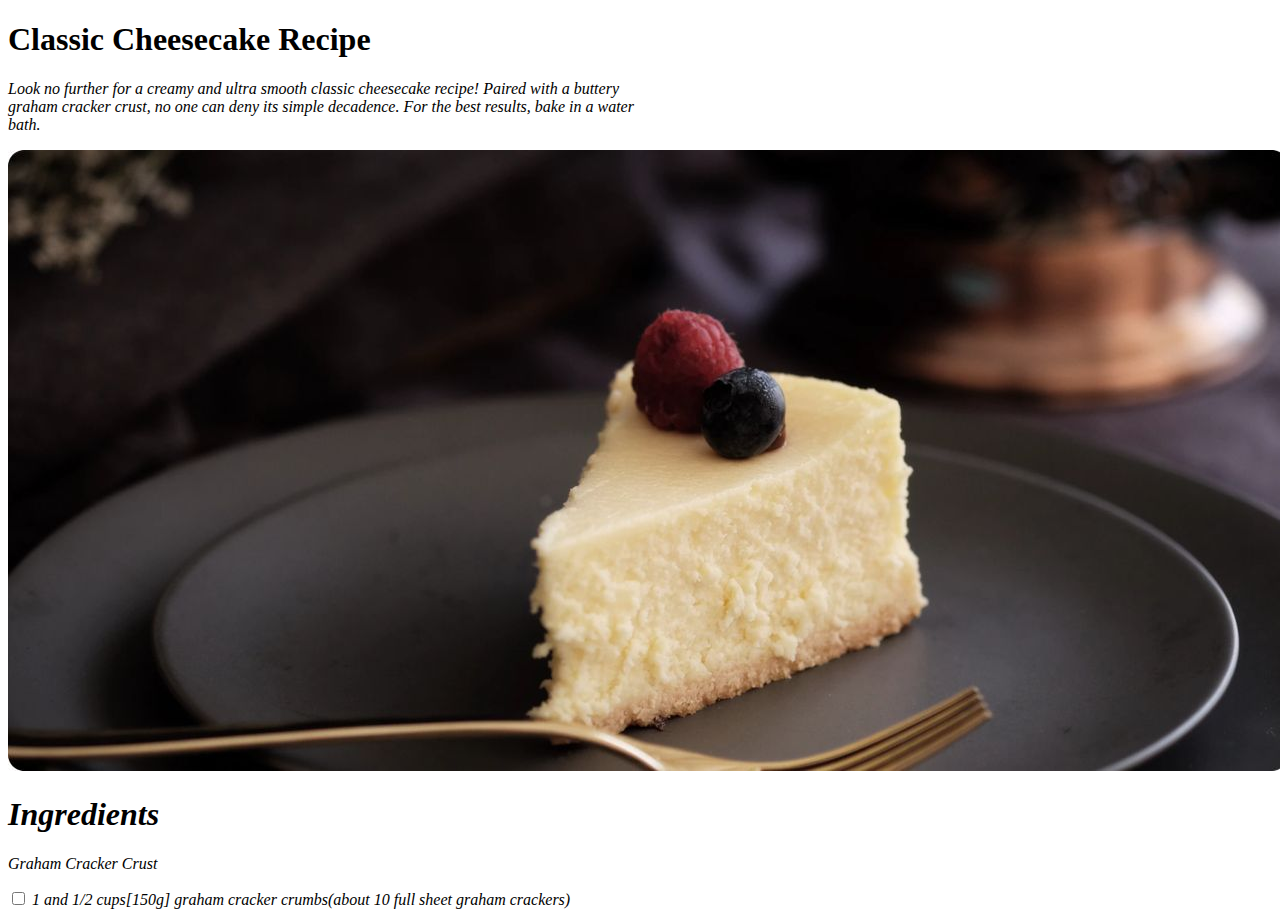
<file: index.html>
<!DOCTYPE html>
<html lang="en">
<head>
  <meta charset="UTF-8">
  <meta name="viewport" content="width=device-width, initial-scale=1.0">
  <title>Recipe</title>
  <link rel="stylesheet" href="styles.css">
</head>
<body>
 <header>
  <h1>Classic Cheesecake Recipe</h1>
  <em>
    <p>
      Look no further for a creamy and ultra smooth classic cheesecake recipe! 
      Paired with a buttery<br> graham cracker crust, no one can deny its simple decadence.
      For the best results, bake in a water<br> bath.
    </p>

 </header>
<img src="cake.jpeg" alt="cake">

 <section>
  <h1>Ingredients</h1>
  <p>
  <em>Graham Cracker Crust</em>
  </p>
  <label for="#">
    <input type="checkbox" name="1 and 1/2 cups" value="graham">
    1 and 1/2 cups[150g] <span>graham cracker crumbs</span>(about 10 full sheet graham crackers)
  </label>

 </section>
 </em>
</body>
</html>
</file>
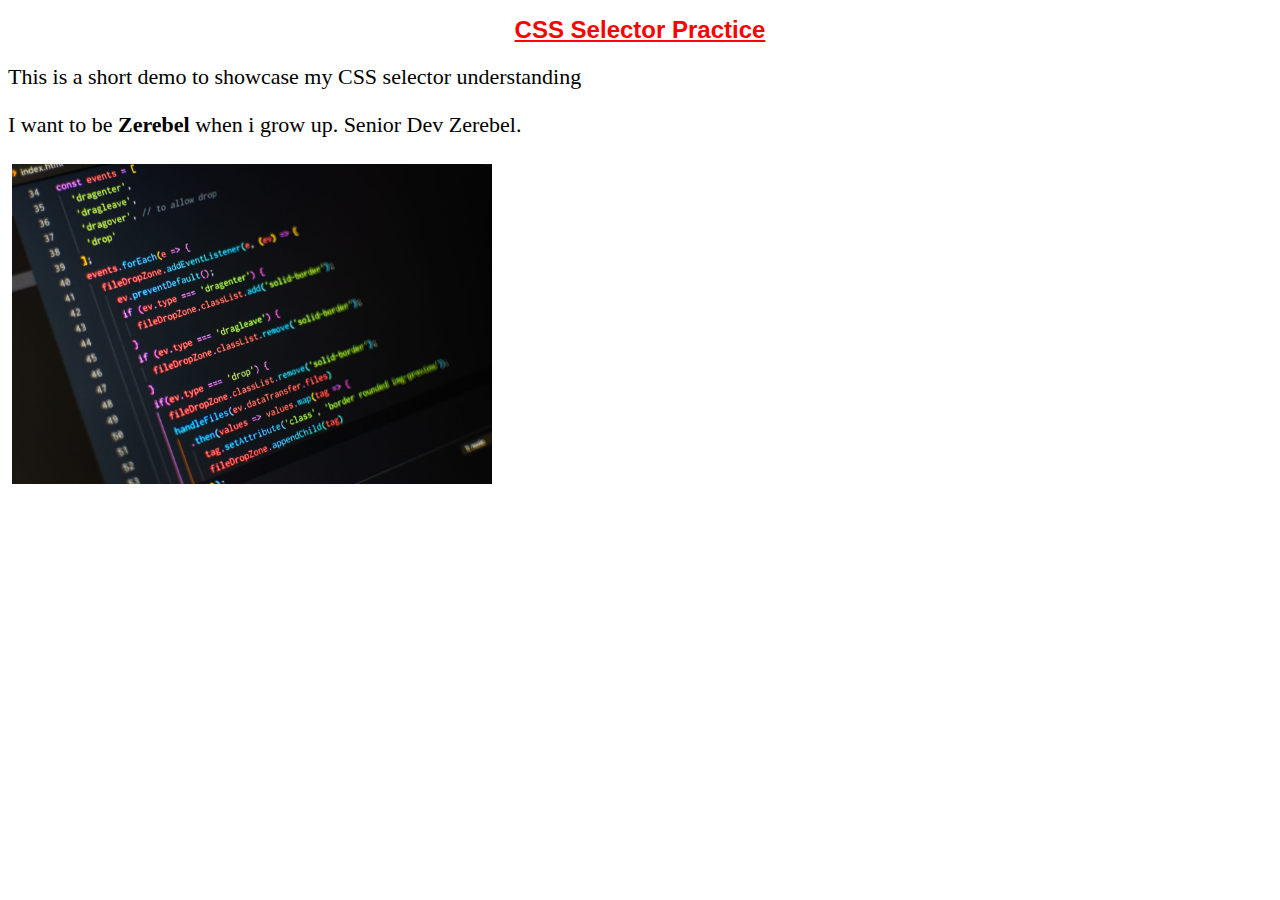
<file: selectors.html>
<!DOCTYPE html>
<html lang="en">

<head>
  <meta charset="UTF-8">
  <meta name="viewport" content="width=device-width, initial-scale=1.0">
  <title>CSS Selectors</title>
  <link rel="stylesheet" href="style.css">
</head>

<body>
  <main>
    <h1>
      CSS Selector Practice
    </h1>
    <p>
      This is a short demo to showcase
      my CSS selector understanding
    </p>

    <div class="info-section">
      <p>
        I want to be <span>Zerebel</span> when i grow up.
        Senior Dev Zerebel.
      </p>

      <img class="image" src="code.jpg" alt="coding" class="cod-image">
    </div>

  </main>
</body>

</html>
</file>
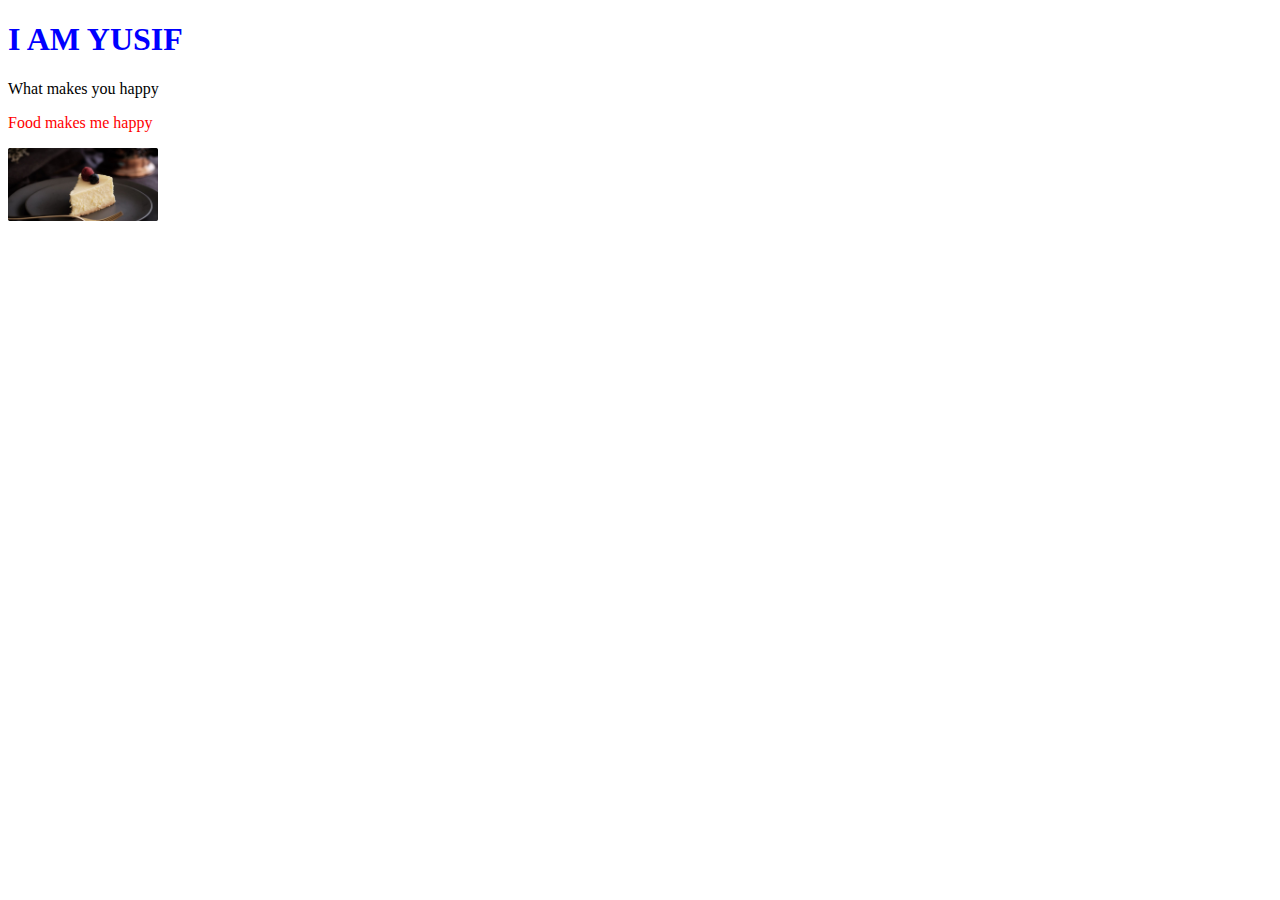
<file: yusif.html>
<!DOCTYPE html>
<html lang="en">
<head>
  <meta charset="UTF-8">
  <meta name="viewport" content="width=device-width, initial-scale=1.0">
  <title>css practice</title>
  <link rel="stylesheet" href="yusif.css">
</head>
<body>

  <main>
    <h1>
      I AM YUSIF
    </h1>
    <p>
      What makes you happy
    </p>
    <div>
      <p>Food makes me happy</p>
      <img src="cake.jpeg"This is a cake> 
    </div>
  </main>
</body>
</html>
</file>
<file: styles.css>
.ingredients{
  font-weight: 600;
}

.ch-ingredients{
  margin-bottom: 8px;
}
</file>
<file: style.css>
main > h1 {
  color: red;
  font-family: Arial, Helvetica, sans-serif;
  font-size: 24px;
  text-align: center;
  text-decoration: underline;
}

body > main > p, .info-section{
  margin-top: 20px;
  font-size: 22px;
}

p > span {
  font-weight: bold;
}

.image {
  height: 320px;
  margin: 4px;
}
</file>
<file: yusif.css>
body > Main > h1{color: blue;
}
div > p {color: red;}
div > img{ width: 150px;}
</file>
